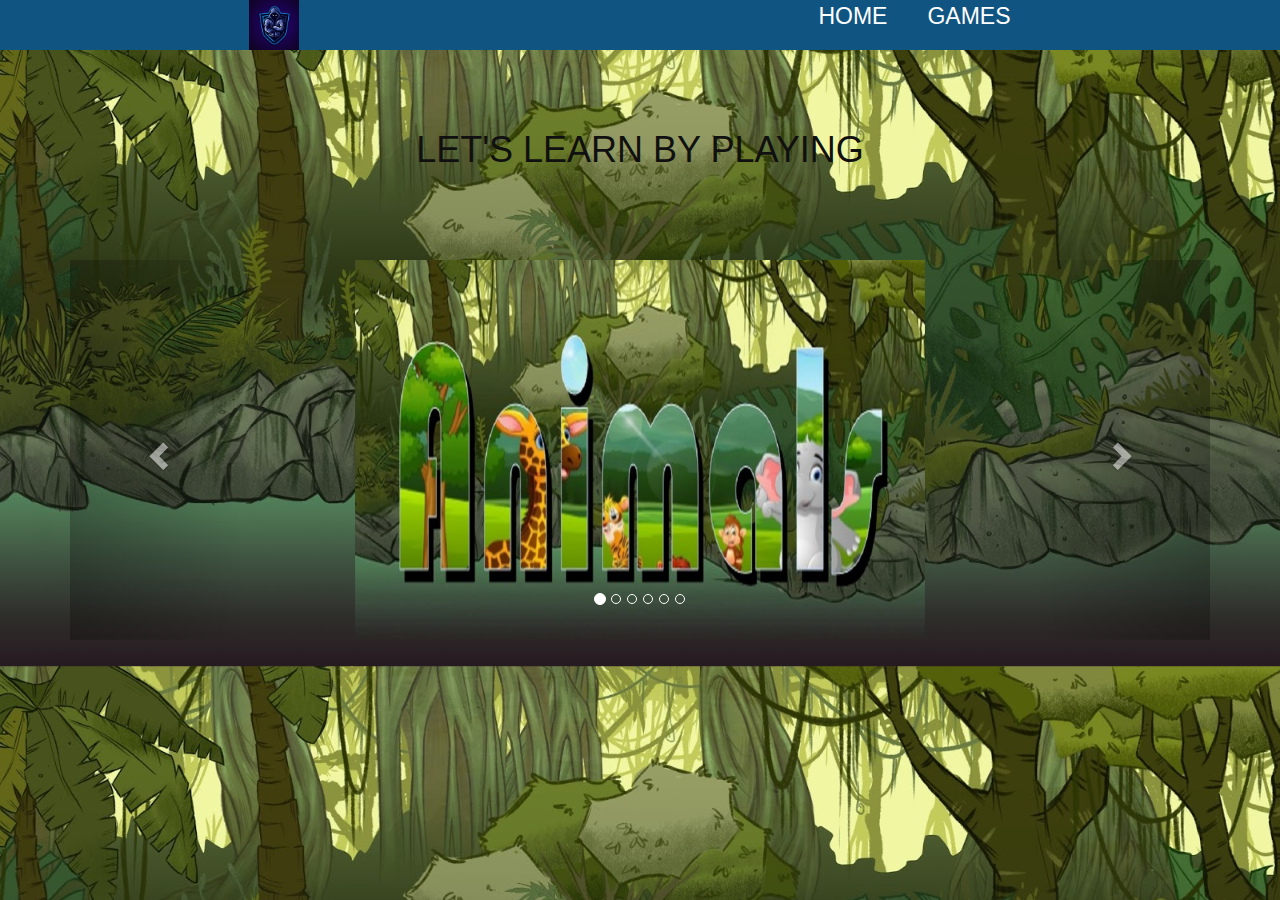
<file: index.html>
<!DOCTYPE html>
<html lang="en">
<head>
    <meta charset="UTF-8">
    <meta http-equiv="X-UA-Compatible" content="IE=edge">
    <meta name="viewport" content="width=device-width, initial-scale=1.0">
    <link rel="stylesheet" href="https://maxcdn.bootstrapcdn.com/bootstrap/3.4.1/css/bootstrap.min.css">
    <script src="https://ajax.googleapis.com/ajax/libs/jquery/3.6.0/jquery.min.js"></script>
    <script src="https://maxcdn.bootstrapcdn.com/bootstrap/3.4.1/js/bootstrap.min.js"></script>
    <title>GAMES HENKER</title>
    <link rel="stylesheet" href="estilos.css">
</head>
<body>
    <header class="encabezado">
        <nav>
            <div><img src="img/logo.jpg" alt=""></div>
            <ul>
                <li><a href="#">HOME</a></li>
                <li>
                  <a href="#">GAMES</a> 
                    <ul>
                        <center>
                        <li><a class="#" onmousedown="sonido.play()" href="juego1.html">Animals</a></li>
                        <li><a class="#" onmousedown="sonido.play()" href="juego6.html">Countries</a></li>
                        <li><a class="#" onmousedown="sonido.play()" href="juego5.html">Colors</a></li>
                        <li><a class="#" onmousedown="sonido.play()" href="juego2.html">Numbers </a></li>
                        <li><a class="#" onmousedown="sonido.play()" href="juego3.html">Senses</a></li>
                        <li><a class="#" onmousedown="sonido.play()" href="juego4.html">Vowels</a></li>
                    </center>
                    <ul>
                </li>
            </ul>
        </li>
</nav>
</header>
<br><br><br>
<CENTEr>
<H1 class="titulo">LET'S LEARN BY PLAYING</H1>
</CENTEr>
<br><br><br><br>
<center><audio autoplay loop>
  <source src="jungla.mp3" type="audio/mp3">
  <source src="jungla.mp3" type="audio/mp3">
Your browser does not support the audio element.
</audio></center>
<div class="container">
    <div id="myCarousel" class="carousel slide" data-ride="carousel">
      <!-- Indicators -->
      <ol class="carousel-indicators">
        <li data-target="#myCarousel" data-slide-to="0" class="active"></li>
        <li data-target="#myCarousel" data-slide-to="1"></li>
        <li data-target="#myCarousel" data-slide-to="2"></li>
        <li data-target="#myCarousel" data-slide-to="3"></li>
        <li data-target="#myCarousel" data-slide-to="4"></li>
        <li data-target="#myCarousel" data-slide-to="5"></li>
      </ol>
  
      <!-- Wrapper for slides -->
      <div class="carousel-inner">
        <div class="item active">
          <center><img src="fanimals.jpg" alt="Animals" style="width:50%;"></center>
        </div>
  
        <div class="item">
         <center><img src="fcontries.jpg" alt="Contires" style="width:50%;"></center> 
        </div>
      
        <div class="item">
          <center><img src="fcolors.jpg" alt="Colors" style="width:50%;"></center> 
        </div>
      
        <div class="item">
          <center><img src="fnumbers.jpg" alt="Numbers" style="width:50%;"></center> 
        </div>

        <div class="item">
          <center><img src="fsenses.jpg" alt="Senses" style="width:50%;"></center> 
        </div>

        <div class="item">
          <center><img src="fvowels.jpg" alt="Vowels" style="width:50%;"></center> 
        </div>
      </div>
      <!-- Left and right controls -->
      <a class="left carousel-control" href="#myCarousel" data-slide="prev">
        <span class="glyphicon glyphicon-chevron-left"></span>
        <span class="sr-only">Previous</span>
      </a>
      <a class="right carousel-control" href="#myCarousel" data-slide="next">
        <span class="glyphicon glyphicon-chevron-right"></span>
        <span class="sr-only">Next</span>
      </a>
    </div>
  </div>
  <script >
    var sonido = new Audio();
    sonido.src="sonido.mp3";
    </script>
  <br>
  </body>
  </html>
</file>
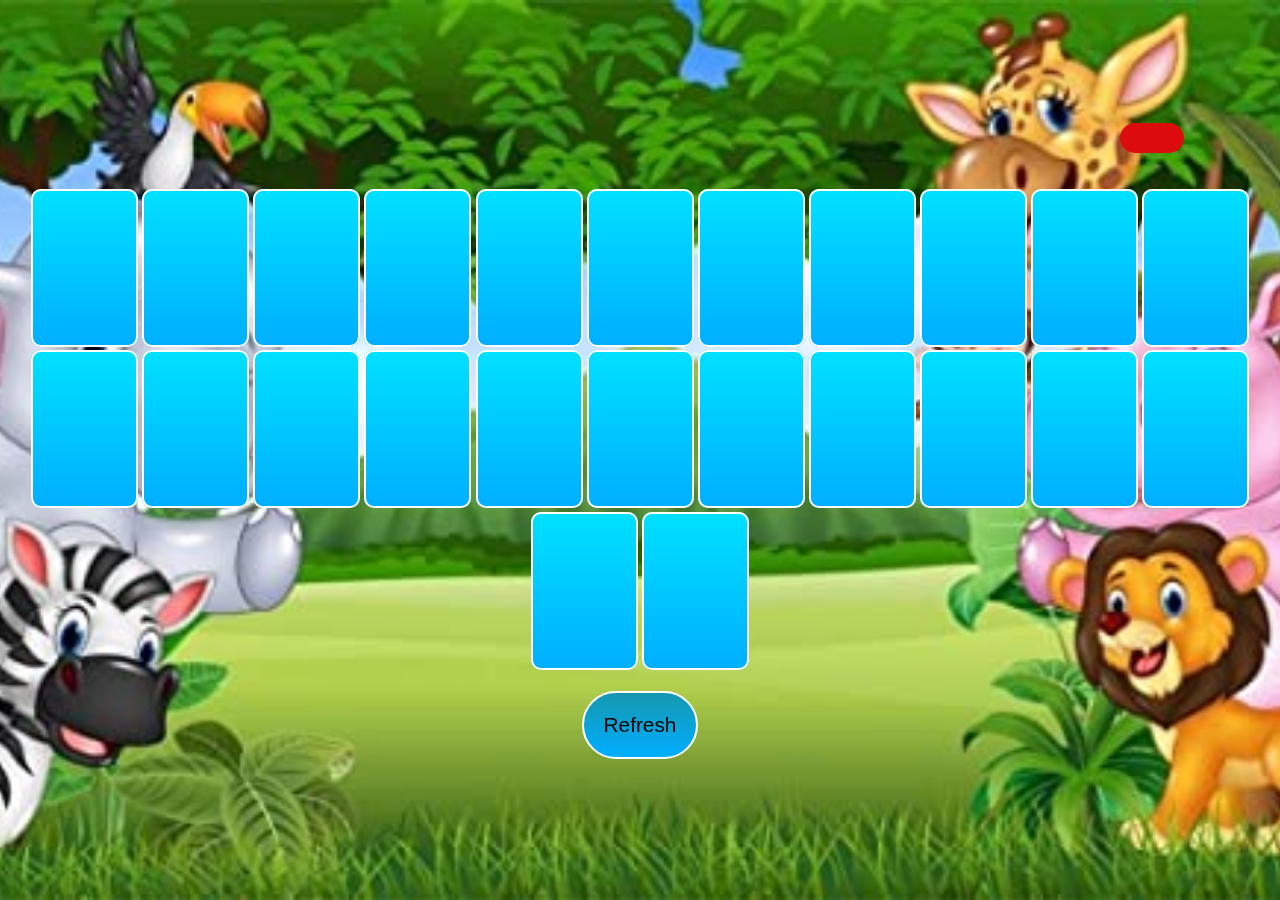
<file: juego1.html>
<!DOCTYPE html>
<html lang="en">

<head>
    <meta charset="UTF-8">
    <title>Memory Game</title>

    <link rel="stylesheet" href="https://cdnjs.cloudflare.com/ajax/libs/font-awesome/5.15.3/css/all.min.css">
    <link rel="stylesheet" href="https://cdnjs.cloudflare.com/ajax/libs/font-awesome/6.1.1/css/all.min.css" integrity="sha512-KfkfwYDsLkIlwQp6LFnl8zNdLGxu9YAA1QvwINks4PhcElQSvqcyVLLD9aMhXd13uQjoXtEKNosOWaZqXgel0g==" crossorigin="anonymous" referrerpolicy="no-referrer" />
    
</head>

<body>

    <!-- CSS -->
    <!-- efectos visuales -->
    <style>
        :root {
            --w: calc(50vw / 6);
            --h: calc(70vh / 4);
        }

        * {
            transition: all 0.5s;
        }

        body {
            padding: 0;
            margin: 0;
            -webkit-perspective: 1000;
            background: #040a0ae0;
            min-height: 100vh;
            display: flex;
            flex-direction: column;
            justify-content: center;
            align-items: center;
            text-align: center;
            background: url(fimg/fanimales.jpg);
            background-size: cover;
            background-position: center;
            font-family: sans-serif;
        }

        div {
            display: inline-block;
        }

        .area-tarjeta,
        .tarjeta,
        .cara {
            cursor: pointer;
            width: var(--w);
            min-width: 100px;
            height: var(--h);
        }

        .tarjeta {
            position: relative;
            transform-style: preserve-3d;
            animation: iniciar 5s;
        }

        .cara {
            position: absolute;
            backface-visibility: hidden;
            box-shadow: inset 0 0 0 2px white;
            font-size: 500%;
            display: flex;
            justify-content: center;
            align-items: center;
        }

        .trasera {
            background-color: lightcyan;
            transform: rotateY(180deg);
            
        }

        .superior {
            background: linear-gradient(rgb(0, 225, 255), rgb(0, 174, 255));
            border-radius: 10px;
        }

        .nuevo-juego {
            cursor: pointer;
            background: linear-gradient(rgb(21, 152, 175), rgb(0, 174, 255));
            padding: 20px;
            border-radius: 50px;
            border: white 2px solid;
            font-size: 130%;
            
        }
        .boton {
            display:flex-end;
            margin-left: 800%;
            background-color: #dd0d0d; /* Green */
            border: none;
            color: white;
            padding: 15px 32px;
           
            text-decoration: none;
         
            font-size: 15px;
      
            cursor: pointer;
            border-radius: 30px;
  
        }

        @keyframes iniciar {

            20%,
            90% {
                transform: rotateY(180deg);
            }

            0%,
            100% {
                transform: rotateY(0deg);
            }
        }
    </style>
    

<a href="index.html"><button class="boton"><i class="fa-solid fa-xmark"></i></button></a>
<br><br>
    <!-- HTML -->
    <!-- estructura visual -->

    <div id="tablero">
    </div>
    <br>
    <div class="nuevo-juego" onclick="generarTablero()">
        Refresh 
    </div>
    <br>
</div>

    <!-- JS -->
    <!-- parte lógica -->
    <script>

        let iconos = []
        let selecciones = []

        generarTablero()

        function cargarIconos() {
            iconos = [
                '<img src="img/1.jpg" width="90%">',
                '<img src="img/2.png" width="100%">',
                '<img src="img/3.jpg" width="80%">',
                '<img src="img/4.jpg" width="60%">',
                '<img src="img/5.jpg" width="85%">',
                '<img src="img/6.png" width="80%">',
                '<img src="img/7.jpg" width="85%">',
                '<img src="img/8.png" width="80%">',
                '<img src="img/9.png" width="90%">',
                '<img src="img/10.png" width="80%">',
                '<img src="img/11.png" width="80%">',
                '<img src="img/12.jpg" width="100%">',

            ]
        }
        function generarTablero() {
            cargarIconos()
            selecciones = []
            let tablero = document.getElementById("tablero")
            let tarjetas = []
            for (let i = 0; i < 24; i++) {
                tarjetas.push(`
                <div class="area-tarjeta" onclick="seleccionarTarjeta(${i})">
                    <div class="tarjeta" id="tarjeta${i}">
                        <div class="cara trasera" id="trasera${i}">
                            ${iconos[0]}
                        </div>
                        <div class="cara superior">
                            
                        </div>
                    </div>
                </div>        
                `)
                if (i % 2 == 1) {
                    iconos.splice(0, 1)
                }
            }
            tarjetas.sort(() => Math.random() - 0.5)
            tablero.innerHTML = tarjetas.join(" ")
        }

        function seleccionarTarjeta(i) {
            let tarjeta = document.getElementById("tarjeta" + i)
            if (tarjeta.style.transform != "rotateY(180deg)") {
                tarjeta.style.transform = "rotateY(180deg)"
                selecciones.push(i)
            }
            if (selecciones.length == 2) {
                deseleccionar(selecciones)
                selecciones = []
            }
        }

        function deseleccionar(selecciones) {
            setTimeout(() => {
                let trasera1 = document.getElementById("trasera" + selecciones[0])
                let trasera2 = document.getElementById("trasera" + selecciones[1])
                if (trasera1.innerHTML != trasera2.innerHTML) {
                    let tarjeta1 = document.getElementById("tarjeta" + selecciones[0])
                    let tarjeta2 = document.getElementById("tarjeta" + selecciones[1])
                    tarjeta1.style.transform = "rotateY(0deg)"
                    tarjeta2.style.transform = "rotateY(0deg)"
                }else{
                    trasera1.style.background = "plum"
                    trasera2.style.background = "plum"
                }
            }, 1000);
        }

    </script>
    
</body>

</html>
</file>
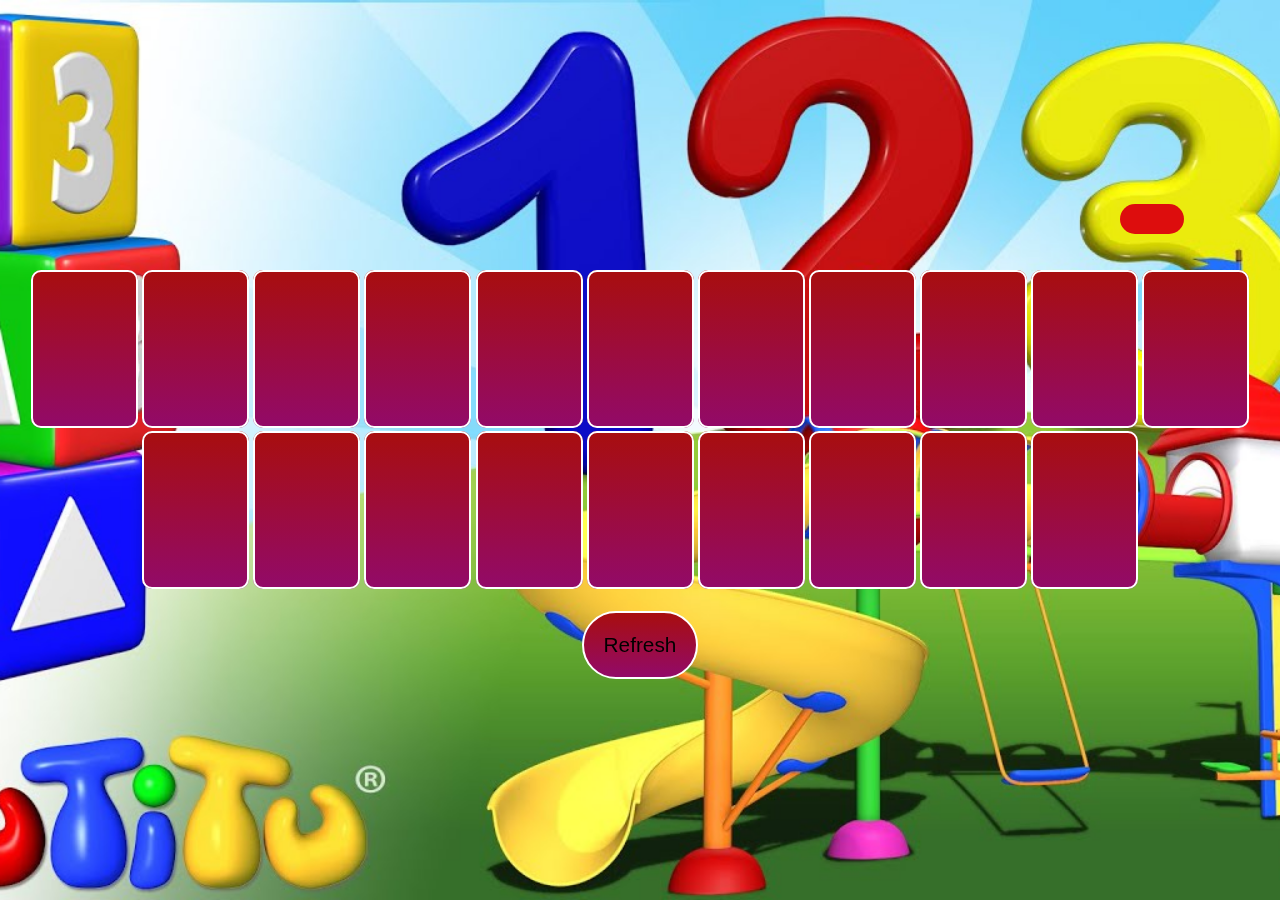
<file: juego2.html>
<!DOCTYPE html>
<html lang="en">

<head>
    <meta charset="UTF-8">
    <title>Memory Game</title>

    <link rel="stylesheet" href="https://cdnjs.cloudflare.com/ajax/libs/font-awesome/5.15.3/css/all.min.css">
    <link rel="stylesheet" href="https://cdnjs.cloudflare.com/ajax/libs/font-awesome/6.1.1/css/all.min.css" integrity="sha512-KfkfwYDsLkIlwQp6LFnl8zNdLGxu9YAA1QvwINks4PhcElQSvqcyVLLD9aMhXd13uQjoXtEKNosOWaZqXgel0g==" crossorigin="anonymous" referrerpolicy="no-referrer" />
    
</head>

<body>

    <!-- CSS -->
    <!-- efectos visuales -->
    <style>
        :root {
            --w: calc(50vw / 6);
            --h: calc(70vh / 4);
        }

        * {
            transition: all 0.5s;
        }

        body {
            padding: 0;
            margin: 0;
            -webkit-perspective: 1000;
            background: #040a0ae0;
            min-height: 100vh;
            display: flex;
            flex-direction: column;
            justify-content: center;
            align-items: center;
            text-align: center;
            background: url(fimg/fnumeros.jpg);
            background-size: cover;
            background-position: center;
            font-family: sans-serif;
        }

        div {
            display: inline-block;
        }

        .area-tarjeta,
        .tarjeta,
        .cara {
            cursor: pointer;
            width: var(--w);
            min-width: 100px;
            height: var(--h);
        }

        .tarjeta {
            position: relative;
            transform-style: preserve-3d;
            animation: iniciar 5s;
        }

        .cara {
            position: absolute;
            backface-visibility: hidden;
            box-shadow: inset 0 0 0 2px white;
            font-size: 500%;
            display: flex;
            justify-content: center;
            align-items: center;
        }

        .trasera {
            background-color: lightcyan;
            transform: rotateY(180deg);
            
        }

        .superior {
            background: linear-gradient(rgb(168, 14, 14), rgb(146, 10, 105));
            border-radius: 10px;
        }

        .nuevo-juego {
            cursor: pointer;
            background: linear-gradient(rgb(168, 14, 14), rgb(146, 10, 105));
            padding: 20px;
            border-radius: 50px;
            border: white 2px solid;
            font-size: 130%;
        }
        .boton {
            display:flex-end;
            margin-left: 800%;
            background-color: #dd0d0d; /* Green */
            border: none;
            color: white;
            padding: 15px 32px;
           
            text-decoration: none;
         
            font-size: 15px;
      
            cursor: pointer;
            border-radius: 30px;
  
        }

        @keyframes iniciar {

            20%,
            90% {
                transform: rotateY(180deg);
            }

            0%,
            100% {
                transform: rotateY(0deg);
            }
        }
    </style>
    

<a href="index.html"><button class="boton"><i class="fa-solid fa-xmark"></i></button></a>
<br><br>
    <!-- HTML -->
    <!-- estructura visual -->

    <div id="tablero">
    </div>
    <br>

    <div class="nuevo-juego" onclick="generarTablero()">
        Refresh
    </div>
    <br>
</div>

    <!-- JS -->
    <!-- parte lógica -->
    <script>

        let iconos = []
        let selecciones = []

        generarTablero()

        function cargarIconos() {
            iconos = [
                '<img src="img/one.jpg" width="90%">',
                '<img src="img/two.png" width="90%">',
                '<img src="img/three.png" width="90%">',
                '<img src="img/four.jpg" width="90%">',
                '<img src="img/five.png" width="80%">',
                '<img src="img/six.png" width="90%">',
                '<img src="img/seven.png" width="90%">',
                '<img src="img/eight.png" width="90%">',
                '<img src="img/nine.jpg" width="90%">',
                '<img src="img/ten.png" width="90%">',
                

            ]
        }
        function generarTablero() {
            cargarIconos()
            selecciones = []
            let tablero = document.getElementById("tablero")
            let tarjetas = []
            for (let i = 0; i < 20; i++) {
                tarjetas.push(`
                <div class="area-tarjeta" onclick="seleccionarTarjeta(${i})">
                    <div class="tarjeta" id="tarjeta${i}">
                        <div class="cara trasera" id="trasera${i}">
                            ${iconos[0]}
                        </div>
                        <div class="cara superior">
                            
                        </div>
                    </div>
                </div>        
                `)
                if (i % 2 == 1) {
                    iconos.splice(0, 1)
                }
            }
            tarjetas.sort(() => Math.random() - 0.5)
            tablero.innerHTML = tarjetas.join(" ")
        }

        function seleccionarTarjeta(i) {
            let tarjeta = document.getElementById("tarjeta" + i)
            if (tarjeta.style.transform != "rotateY(180deg)") {
                tarjeta.style.transform = "rotateY(180deg)"
                selecciones.push(i)
            }
            if (selecciones.length == 2) {
                deseleccionar(selecciones)
                selecciones = []
            }
        }

        function deseleccionar(selecciones) {
            setTimeout(() => {
                let trasera1 = document.getElementById("trasera" + selecciones[0])
                let trasera2 = document.getElementById("trasera" + selecciones[1])
                if (trasera1.innerHTML != trasera2.innerHTML) {
                    let tarjeta1 = document.getElementById("tarjeta" + selecciones[0])
                    let tarjeta2 = document.getElementById("tarjeta" + selecciones[1])
                    tarjeta1.style.transform = "rotateY(0deg)"
                    tarjeta2.style.transform = "rotateY(0deg)"
                }else{
                    trasera1.style.background = "plum"
                    trasera2.style.background = "plum"
                }
            }, 1000);
        }

    </script>
    
</body>

</html>
</file>
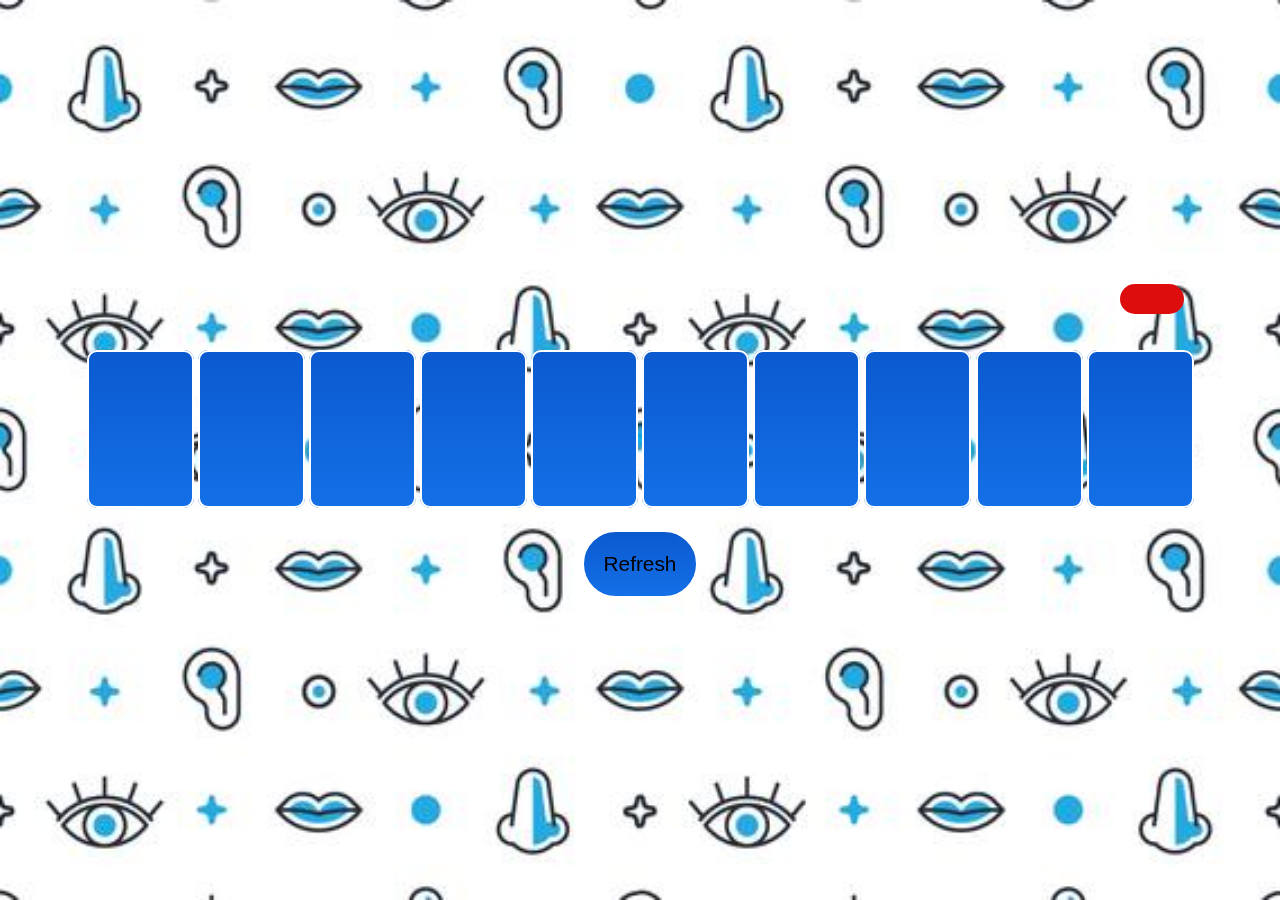
<file: juego3.html>
<!DOCTYPE html>
<html lang="en">

<head>
    <meta charset="UTF-8">
    <title>Memory Game</title>

    <link rel="stylesheet" href="https://cdnjs.cloudflare.com/ajax/libs/font-awesome/5.15.3/css/all.min.css">
    <link rel="stylesheet" href="https://cdnjs.cloudflare.com/ajax/libs/font-awesome/6.1.1/css/all.min.css" integrity="sha512-KfkfwYDsLkIlwQp6LFnl8zNdLGxu9YAA1QvwINks4PhcElQSvqcyVLLD9aMhXd13uQjoXtEKNosOWaZqXgel0g==" crossorigin="anonymous" referrerpolicy="no-referrer" />
    
</head>

<body>

    <!-- CSS -->
    <!-- efectos visuales -->
    <style>
        :root {
            --w: calc(50vw / 6);
            --h: calc(70vh / 4);
        }

        * {
            transition: all 0.5s;
        }

        body {
            padding: 0;
            margin: 0;
            -webkit-perspective: 1000;
            background: #040a0ae0;
            min-height: 100vh;
            display: flex;
            flex-direction: column;
            justify-content: center;
            align-items: center;
            text-align: center;
            background: url(fimg/fsenses.jpg);
            background-size: cover;
            background-position: center;
            font-family: sans-serif;
        }

        div {
            display: inline-block;
        }

        .area-tarjeta,
        .tarjeta,
        .cara {
            cursor: pointer;
            width: var(--w);
            min-width: 100px;
            height: var(--h);
        }

        .tarjeta {
            position: relative;
            transform-style: preserve-3d;
            animation: iniciar 5s;
        }

        .cara {
            position: absolute;
            backface-visibility: hidden;
            box-shadow: inset 0 0 0 2px white;
            font-size: 500%;
            display: flex;
            justify-content: center;
            align-items: center;
        }

        .trasera {
            background-color: lightcyan;
            transform: rotateY(180deg);
            
        }

        .superior {
            background: linear-gradient(rgb(11, 89, 207), rgb(20, 112, 231));
            border-radius: 10px;
        }

        .nuevo-juego {
            cursor: pointer;
            background: linear-gradient(rgb(11, 89, 207), rgb(20, 112, 231));
            padding: 20px;
            border-radius: 50px;
            border: white 2px solid;
            font-size: 130%;
        }
        .boton {
            display:flex-end;
            margin-left: 800%;
            background-color: #dd0d0d; /* Green */
            border: none;
            color: white;
            padding: 15px 32px;
           
            text-decoration: none;
         
            font-size: 15px;
      
            cursor: pointer;
            border-radius: 30px;
  
        }

        @keyframes iniciar {

            20%,
            90% {
                transform: rotateY(180deg);
            }

            0%,
            100% {
                transform: rotateY(0deg);
            }
        }
    </style>
    

<a href="index.html"><button class="boton"><i class="fa-solid fa-xmark"></i></button></a>
<br><br>
    <!-- HTML -->
    <!-- estructura visual -->

    <div id="tablero">
    </div>
    <br>

    <div class="nuevo-juego" onclick="generarTablero()">
        Refresh
    </div>
    <br>
</div>

    <!-- JS -->
    <!-- parte lógica -->
    <script>

        let iconos = []
        let selecciones = []

        generarTablero()

        function cargarIconos() {
            iconos = [
                '<img src="img/hearing.png" width="90%">',
                '<img src="img/smell.png" width="90%">',
                '<img src="img/taste.png" width="90%">',
                '<img src="img/touch.png" width="90%">',
                '<img src="img/vision.png" width="90%">',
            ]
        }
        function generarTablero() {
            cargarIconos()
            selecciones = []
            let tablero = document.getElementById("tablero")
            let tarjetas = []
            for (let i = 0; i < 10; i++) {
                tarjetas.push(`
                <div class="area-tarjeta" onclick="seleccionarTarjeta(${i})">
                    <div class="tarjeta" id="tarjeta${i}">
                        <div class="cara trasera" id="trasera${i}">
                            ${iconos[0]}
                        </div>
                        <div class="cara superior">
                            
                        </div>
                    </div>
                </div>        
                `)
                if (i % 2 == 1) {
                    iconos.splice(0, 1)
                }
            }
            tarjetas.sort(() => Math.random() - 0.5)
            tablero.innerHTML = tarjetas.join(" ")
        }

        function seleccionarTarjeta(i) {
            let tarjeta = document.getElementById("tarjeta" + i)
            if (tarjeta.style.transform != "rotateY(180deg)") {
                tarjeta.style.transform = "rotateY(180deg)"
                selecciones.push(i)
            }
            if (selecciones.length == 2) {
                deseleccionar(selecciones)
                selecciones = []
            }
        }

        function deseleccionar(selecciones) {
            setTimeout(() => {
                let trasera1 = document.getElementById("trasera" + selecciones[0])
                let trasera2 = document.getElementById("trasera" + selecciones[1])
                if (trasera1.innerHTML != trasera2.innerHTML) {
                    let tarjeta1 = document.getElementById("tarjeta" + selecciones[0])
                    let tarjeta2 = document.getElementById("tarjeta" + selecciones[1])
                    tarjeta1.style.transform = "rotateY(0deg)"
                    tarjeta2.style.transform = "rotateY(0deg)"
                }else{
                    trasera1.style.background = "plum"
                    trasera2.style.background = "plum"
                }
            }, 1000);
        }

    </script>
    
</body>

</html>
</file>
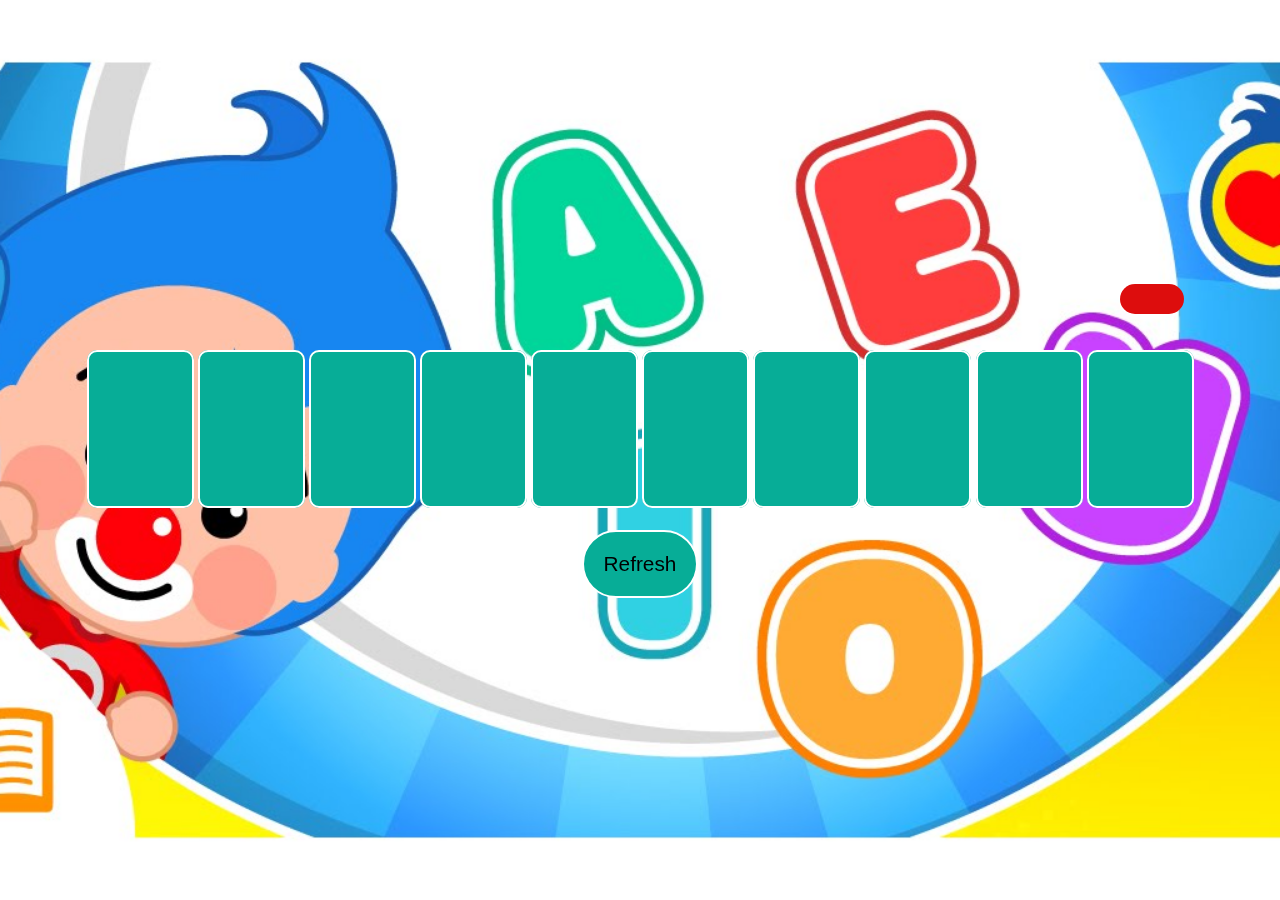
<file: juego4.html>
<!DOCTYPE html>
<html lang="en">

<head>
    <meta charset="UTF-8">
    <title>Memory Game</title>

    <link rel="stylesheet" href="https://cdnjs.cloudflare.com/ajax/libs/font-awesome/5.15.3/css/all.min.css">
    <link rel="stylesheet" href="https://cdnjs.cloudflare.com/ajax/libs/font-awesome/6.1.1/css/all.min.css" integrity="sha512-KfkfwYDsLkIlwQp6LFnl8zNdLGxu9YAA1QvwINks4PhcElQSvqcyVLLD9aMhXd13uQjoXtEKNosOWaZqXgel0g==" crossorigin="anonymous" referrerpolicy="no-referrer" />
    
</head>

<body>

    <!-- CSS -->
    <!-- efectos visuales -->
    <style>
        :root {
            --w: calc(50vw / 6);
            --h: calc(70vh / 4);
        }

        * {
            transition: all 0.5s;
        }

        body {
            padding: 0;
            margin: 0;
            -webkit-perspective: 1000;
            background: #040a0ae0;
            min-height: 100vh;
            display: flex;
            flex-direction: column;
            justify-content: center;
            align-items: center;
            text-align: center;
            background: url(fimg/fvocales.JPG);
            background-size: cover;
            background-position: center;
            font-family: sans-serif;
        }

        div {
            display: inline-block;
        }

        .area-tarjeta,
        .tarjeta,
        .cara {
            cursor: pointer;
            width: var(--w);
            min-width: 100px;
            height: var(--h);
        }

        .tarjeta {
            position: relative;
            transform-style: preserve-3d;
            animation: iniciar 5s;
        }

        .cara {
            position: absolute;
            backface-visibility: hidden;
            box-shadow: inset 0 0 0 2px white;
            font-size: 500%;
            display: flex;
            justify-content: center;
            align-items: center;
        }

        .trasera {
            background-color: lightcyan;
            transform: rotateY(180deg);
            
        }

        .superior {
            background: linear-gradient(rgb(7, 173, 151), rgb(7, 173, 151));
            border-radius: 10px;
        }

        .nuevo-juego {
            cursor: pointer;
            background: linear-gradient(rgb(7, 173, 151), rgb(7, 173, 151));
            padding: 20px;
            border-radius: 50px;
            border: white 2px solid;
            font-size: 130%;
        }
        .boton {
            display:flex-end;
            margin-left: 800%;
            background-color: #dd0d0d; /* Green */
            border: none;
            color: white;
            padding: 15px 32px;
           
            text-decoration: none;
         
            font-size: 15px;
      
            cursor: pointer;
            border-radius: 30px;
  
        }

        @keyframes iniciar {

            20%,
            90% {
                transform: rotateY(180deg);
            }

            0%,
            100% {
                transform: rotateY(0deg);
            }
        }
    </style>
    

<a href="index.html"><button class="boton"><i class="fa-solid fa-xmark"></i></button></a>
<br><br>
    <!-- HTML -->
    <!-- estructura visual -->

    <div id="tablero">
    </div>
    <br>

    <div class="nuevo-juego" onclick="generarTablero()">
        Refresh
    </div>
    <br>
</div>

    <!-- JS -->
    <!-- parte lógica -->
    <script>

        let iconos = []
        let selecciones = []

        generarTablero()

        function cargarIconos() {
            iconos = [
                '<img src="img/ei.jpg" width="80%">',
                '<img src="img/i.jpg" width="80%">',
                '<img src="img/ai.jpg" width="80%">',
                '<img src="img/ou.jpg" width="80%">',
                '<img src="img/iu.jpg" width="80%">',
            ]
        }
        function generarTablero() {
            cargarIconos()
            selecciones = []
            let tablero = document.getElementById("tablero")
            let tarjetas = []
            for (let i = 0; i < 10; i++) {
                tarjetas.push(`
                <div class="area-tarjeta" onclick="seleccionarTarjeta(${i})">
                    <div class="tarjeta" id="tarjeta${i}">
                        <div class="cara trasera" id="trasera${i}">
                            ${iconos[0]}
                        </div>
                        <div class="cara superior">
                            
                        </div>
                    </div>
                </div>        
                `)
                if (i % 2 == 1) {
                    iconos.splice(0, 1)
                }
            }
            tarjetas.sort(() => Math.random() - 0.5)
            tablero.innerHTML = tarjetas.join(" ")
        }

        function seleccionarTarjeta(i) {
            let tarjeta = document.getElementById("tarjeta" + i)
            if (tarjeta.style.transform != "rotateY(180deg)") {
                tarjeta.style.transform = "rotateY(180deg)"
                selecciones.push(i)
            }
            if (selecciones.length == 2) {
                deseleccionar(selecciones)
                selecciones = []
            }
        }

        function deseleccionar(selecciones) {
            setTimeout(() => {
                let trasera1 = document.getElementById("trasera" + selecciones[0])
                let trasera2 = document.getElementById("trasera" + selecciones[1])
                if (trasera1.innerHTML != trasera2.innerHTML) {
                    let tarjeta1 = document.getElementById("tarjeta" + selecciones[0])
                    let tarjeta2 = document.getElementById("tarjeta" + selecciones[1])
                    tarjeta1.style.transform = "rotateY(0deg)"
                    tarjeta2.style.transform = "rotateY(0deg)"
                }else{
                    trasera1.style.background = "plum"
                    trasera2.style.background = "plum"
                }
            }, 1000);
        }

    </script>
    
</body>

</html>
</file>
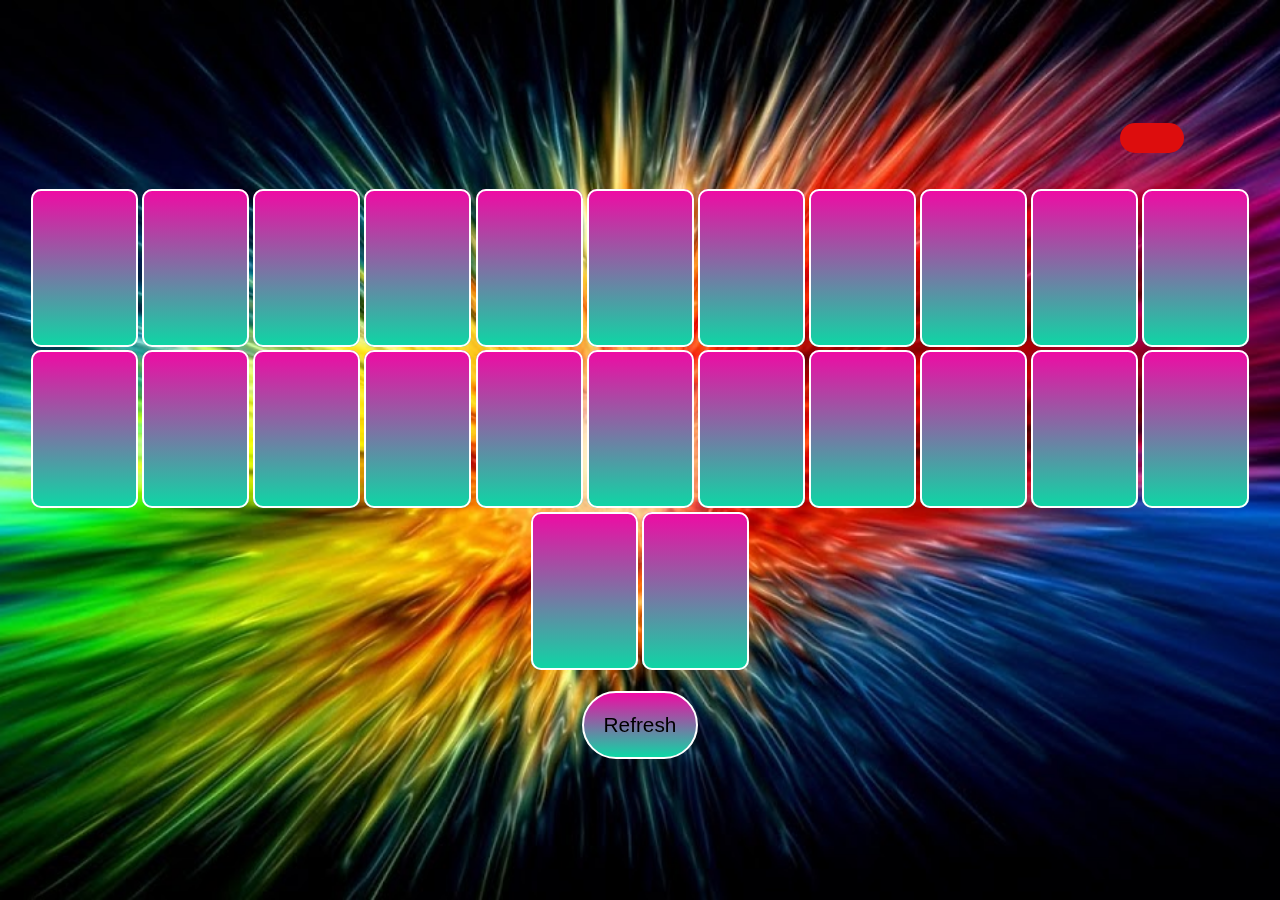
<file: juego5.html>
<!DOCTYPE html>
<html lang="en">

<head>
    <meta charset="UTF-8">
    <title>Memory Game</title>

    <link rel="stylesheet" href="https://cdnjs.cloudflare.com/ajax/libs/font-awesome/5.15.3/css/all.min.css">
    <link rel="stylesheet" href="https://cdnjs.cloudflare.com/ajax/libs/font-awesome/6.1.1/css/all.min.css" integrity="sha512-KfkfwYDsLkIlwQp6LFnl8zNdLGxu9YAA1QvwINks4PhcElQSvqcyVLLD9aMhXd13uQjoXtEKNosOWaZqXgel0g==" crossorigin="anonymous" referrerpolicy="no-referrer" />
    
</head>

<body>

    <!-- CSS -->
    <!-- efectos visuales -->
    <style>
        :root {
            --w: calc(50vw / 6);
            --h: calc(70vh / 4);
        }

        * {
            transition: all 0.5s;
        }

        body {
            padding: 0;
            margin: 0;
            -webkit-perspective: 1000;
            background: #040a0ae0;
            min-height: 100vh;
            display: flex;
            flex-direction: column;
            justify-content: center;
            align-items: center;
            text-align: center;
            background: url(fimg/fcolores.jpg);
            background-size: cover;
            background-position: center;
            font-family: sans-serif;
        }

        div {
            display: inline-block;
        }

        .area-tarjeta,
        .tarjeta,
        .cara {
            cursor: pointer;
            width: var(--w);
            min-width: 100px;
            height: var(--h);
        }

        .tarjeta {
            position: relative;
            transform-style: preserve-3d;
            animation: iniciar 5s;
        }

        .cara {
            position: absolute;
            backface-visibility: hidden;
            box-shadow: inset 0 0 0 2px white;
            font-size: 500%;
            display: flex;
            justify-content: center;
            align-items: center;
        }

        .trasera {
            background-color: lightcyan;
            transform: rotateY(180deg);
            
        }

        .superior {
            background: linear-gradient(rgb(241, 9, 164), rgb(12, 216, 165));
            border-radius: 10px;
        }

        .nuevo-juego {
            cursor: pointer;
            background: linear-gradient(rgb(241, 9, 164), rgb(12, 216, 165));
            padding: 20px;
            border-radius: 50px;
            border: white 2px solid;
            font-size: 130%;
        }
        .boton {
            display:flex-end;
            margin-left: 800%;
            background-color: #dd0d0d; /* Green */
            border: none;
            color: white;
            padding: 15px 32px;
           
            text-decoration: none;
         
            font-size: 15px;
      
            cursor: pointer;
            border-radius: 30px;
  
        }

        @keyframes iniciar {

            20%,
            90% {
                transform: rotateY(180deg);
            }

            0%,
            100% {
                transform: rotateY(0deg);
            }
        }
    </style>
    

<a href="index.html"><button class="boton"><i class="fa-solid fa-xmark"></i></button></a>
<br><br>
    <!-- HTML -->
    <!-- estructura visual -->

    <div id="tablero">
    </div>
    <br>

    <div class="nuevo-juego" onclick="generarTablero()">
        Refresh
    </div>
    <br>
</div>

    <!-- JS -->
    <!-- parte lógica -->
    <script>

        let iconos = []
        let selecciones = []

        generarTablero()

        function cargarIconos() {
            iconos = [
                '<img src="img/blue.png" width="100%">',
                '<img src="img/black.png" width="90%">',
                '<img src="img/brown.png" width="90%">',
                '<img src="img/green.png" width="90%">',
                '<img src="img/orange.png" width="90%">',
                '<img src="img/pink.png" width="90%">',
                '<img src="img/purple.png" width="90%">',
                '<img src="img/red.png" width="90%">',
                '<img src="img/violet.png" width="90%">',
                '<img src="img/white.png" width="90%">',
                '<img src="img/yellow.png" width="90%">',
                '<img src="img/grey.png" width="90%">',
            ]
        }
        function generarTablero() {
            cargarIconos()
            selecciones = []
            let tablero = document.getElementById("tablero")
            let tarjetas = []
            for (let i = 0; i < 24; i++) {
                tarjetas.push(`
                <div class="area-tarjeta" onclick="seleccionarTarjeta(${i})">
                    <div class="tarjeta" id="tarjeta${i}">
                        <div class="cara trasera" id="trasera${i}">
                            ${iconos[0]}
                        </div>
                        <div class="cara superior">
                            
                        </div>
                    </div>
                </div>        
                `)
                if (i % 2 == 1) {
                    iconos.splice(0, 1)
                }
            }
            tarjetas.sort(() => Math.random() - 0.5)
            tablero.innerHTML = tarjetas.join(" ")
        }

        function seleccionarTarjeta(i) {
            let tarjeta = document.getElementById("tarjeta" + i)
            if (tarjeta.style.transform != "rotateY(180deg)") {
                tarjeta.style.transform = "rotateY(180deg)"
                selecciones.push(i)
            }
            if (selecciones.length == 2) {
                deseleccionar(selecciones)
                selecciones = []
            }
        }

        function deseleccionar(selecciones) {
            setTimeout(() => {
                let trasera1 = document.getElementById("trasera" + selecciones[0])
                let trasera2 = document.getElementById("trasera" + selecciones[1])
                if (trasera1.innerHTML != trasera2.innerHTML) {
                    let tarjeta1 = document.getElementById("tarjeta" + selecciones[0])
                    let tarjeta2 = document.getElementById("tarjeta" + selecciones[1])
                    tarjeta1.style.transform = "rotateY(0deg)"
                    tarjeta2.style.transform = "rotateY(0deg)"
                }else{
                    trasera1.style.background = "plum"
                    trasera2.style.background = "plum"
                }
            }, 1000);
        }

    </script>
    
</body>

</html>
</file>
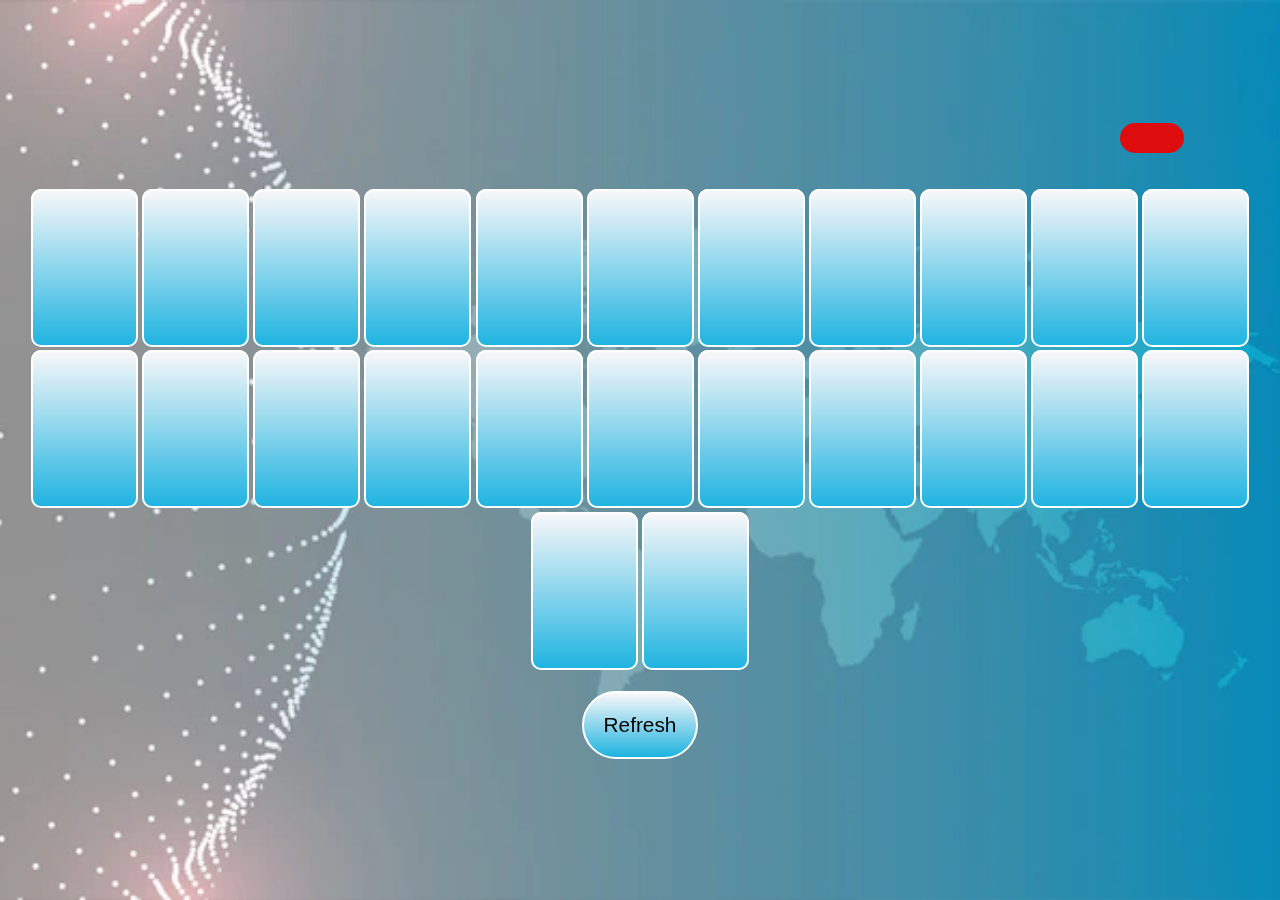
<file: juego6.html>
<!DOCTYPE html>
<html lang="en">

<head>
    <meta charset="UTF-8">
    <title>Memory Game</title>

    <link rel="stylesheet" href="https://cdnjs.cloudflare.com/ajax/libs/font-awesome/5.15.3/css/all.min.css">
    <link rel="stylesheet" href="https://cdnjs.cloudflare.com/ajax/libs/font-awesome/6.1.1/css/all.min.css" integrity="sha512-KfkfwYDsLkIlwQp6LFnl8zNdLGxu9YAA1QvwINks4PhcElQSvqcyVLLD9aMhXd13uQjoXtEKNosOWaZqXgel0g==" crossorigin="anonymous" referrerpolicy="no-referrer" />
    
</head>

<body>

    <!-- CSS -->
    <!-- efectos visuales -->
    <style>
        :root {
            --w: calc(50vw / 6);
            --h: calc(70vh / 4);
        }

        * {
            transition: all 0.5s;
        }

        body {
            padding: 0;
            margin: 0;
            -webkit-perspective: 1000;
            background: #040a0ae0;
            min-height: 100vh;
            display: flex;
            flex-direction: column;
            justify-content: center;
            align-items: center;
            text-align: center;
            background: url(fimg/fpaises.png);
            background-size: cover;
            background-position: center;
            font-family: sans-serif;
        }

        div {
            display: inline-block;
        }

        .area-tarjeta,
        .tarjeta,
        .cara {
            cursor: pointer;
            width: var(--w);
            min-width: 100px;
            height: var(--h);
        }

        .tarjeta {
            position: relative;
            transform-style: preserve-3d;
            animation: iniciar 5s;
        }

        .cara {
            position: absolute;
            backface-visibility: hidden;
            box-shadow: inset 0 0 0 2px white;
            font-size: 500%;
            display: flex;
            justify-content: center;
            align-items: center;
        }

        .trasera {
            background-color: lightcyan;
            transform: rotateY(180deg);
            
        }

        .superior {
            background: linear-gradient(rgb(250, 248, 249), rgb(29, 179, 224));
            border-radius: 10px;
        }

        .nuevo-juego {
            cursor: pointer;
            background: linear-gradient(rgb(250, 248, 249), rgb(29, 179, 224));
            padding: 20px;
            border-radius: 50px;
            border: white 2px solid;
            font-size: 130%;
        }
        .boton {
            display:flex-end;
            margin-left: 800%;
            background-color: #dd0d0d; /* Green */
            border: none;
            color: white;
            padding: 15px 32px;
           
            text-decoration: none;
         
            font-size: 15px;
      
            cursor: pointer;
            border-radius: 30px;
  
        }

        @keyframes iniciar {

            20%,
            90% {
                transform: rotateY(180deg);
            }

            0%,
            100% {
                transform: rotateY(0deg);
            }
        }
    </style>
    

<a href="index.html"><button class="boton"><i class="fa-solid fa-xmark"></i></button></a>
<br><br>
    <!-- HTML -->
    <!-- estructura visual -->

    <div id="tablero">
    </div>
    <br>

    <div class="nuevo-juego" onclick="generarTablero()">
        Refresh
    </div>
    <br>
</div>

    <!-- JS -->
    <!-- parte lógica -->
    <script>

        let iconos = []
        let selecciones = []

        generarTablero()

        function cargarIconos() {
            iconos = [
                '<img src="img/china.jpg" width="90%">',
                '<img src="img/colombia.jpg" width="90%">',
                '<img src="img/india.jpg" width="90%">',
                '<img src="img/indonesia.jpg" width="90%">',
                '<img src="img/iran.jpg" width="90%">',
                '<img src="img/mexico.jpg" width="90%">',
                '<img src="img/nicaragua.jpg" width="90%">',
                '<img src="img/panama.jpg" width="90%">',
                '<img src="img/usa.jpg" width="90%">',
                '<img src="img/venezuela.jpg" width="90%">',
                '<img src="img/argentina.jpg" width="90%">',
                '<img src="img/brazil.jpg" width="90%">',
            ]
        }
        function generarTablero() {
            cargarIconos()
            selecciones = []
            let tablero = document.getElementById("tablero")
            let tarjetas = []
            for (let i = 0; i < 24; i++) {
                tarjetas.push(`
                <div class="area-tarjeta" onclick="seleccionarTarjeta(${i})">
                    <div class="tarjeta" id="tarjeta${i}">
                        <div class="cara trasera" id="trasera${i}">
                            ${iconos[0]}
                        </div>
                        <div class="cara superior">
                            
                        </div>
                    </div>
                </div>        
                `)
                if (i % 2 == 1) {
                    iconos.splice(0, 1)
                }
            }
            tarjetas.sort(() => Math.random() - 0.5)
            tablero.innerHTML = tarjetas.join(" ")
        }

        function seleccionarTarjeta(i) {
            let tarjeta = document.getElementById("tarjeta" + i)
            if (tarjeta.style.transform != "rotateY(180deg)") {
                tarjeta.style.transform = "rotateY(180deg)"
                selecciones.push(i)
            }
            if (selecciones.length == 2) {
                deseleccionar(selecciones)
                selecciones = []
            }
        }

        function deseleccionar(selecciones) {
            setTimeout(() => {
                let trasera1 = document.getElementById("trasera" + selecciones[0])
                let trasera2 = document.getElementById("trasera" + selecciones[1])
                if (trasera1.innerHTML != trasera2.innerHTML) {
                    let tarjeta1 = document.getElementById("tarjeta" + selecciones[0])
                    let tarjeta2 = document.getElementById("tarjeta" + selecciones[1])
                    tarjeta1.style.transform = "rotateY(0deg)"
                    tarjeta2.style.transform = "rotateY(0deg)"
                }else{
                    trasera1.style.background = "plum"
                    trasera2.style.background = "plum"
                }
            }, 1000);
        }

    </script>
    
</body>

</html>
</file>
<file: estilos.css>
*{
    margin: 0;
    padding: 0;
}
.encabezado {
    background: rgb(16, 84, 129);
    
    
}
img{
    width: 50px;
}
.encabezado nav {
    display: flex;
    justify-content: space-around;
    padding: 0px;   
}
.encabezado nav ul{
    list-style: none;
    display: flex;
    justify-content: space-between;
}
a{
    text-decoration: none;
    font-size: 23px;
    color: white;
    padding: 12px 20px   
}
a:hover{
    background: rgb(44,44,44);
    display: block;
}
.encabezado nav ul li ul{
    display: flex;
    flex-direction: column;
    position: absolute;
    background: rgb(16, 84, 129);
    display: none;
}   
.encabezado nav ul li ul li{
    width: 140px;
    position: relative;
}  
.encabezado nav ul li:hover> ul{
    display: block;

}
body{
    margin: 0;
    padding: 0;
    background: url(fondo.jpg);
    background-size: cover;
    background-position: center;
    font-family: sans-serif;
    
}
.titulo{
    font-family: -apple-system, BlinkMacSystemFont, 'Segoe UI', Roboto, Oxygen, Ubuntu, Cantarell, 'Open Sans', 'Helvetica Neue', sans-serif;
    color: rgb(17, 16, 16);
}
</file>
